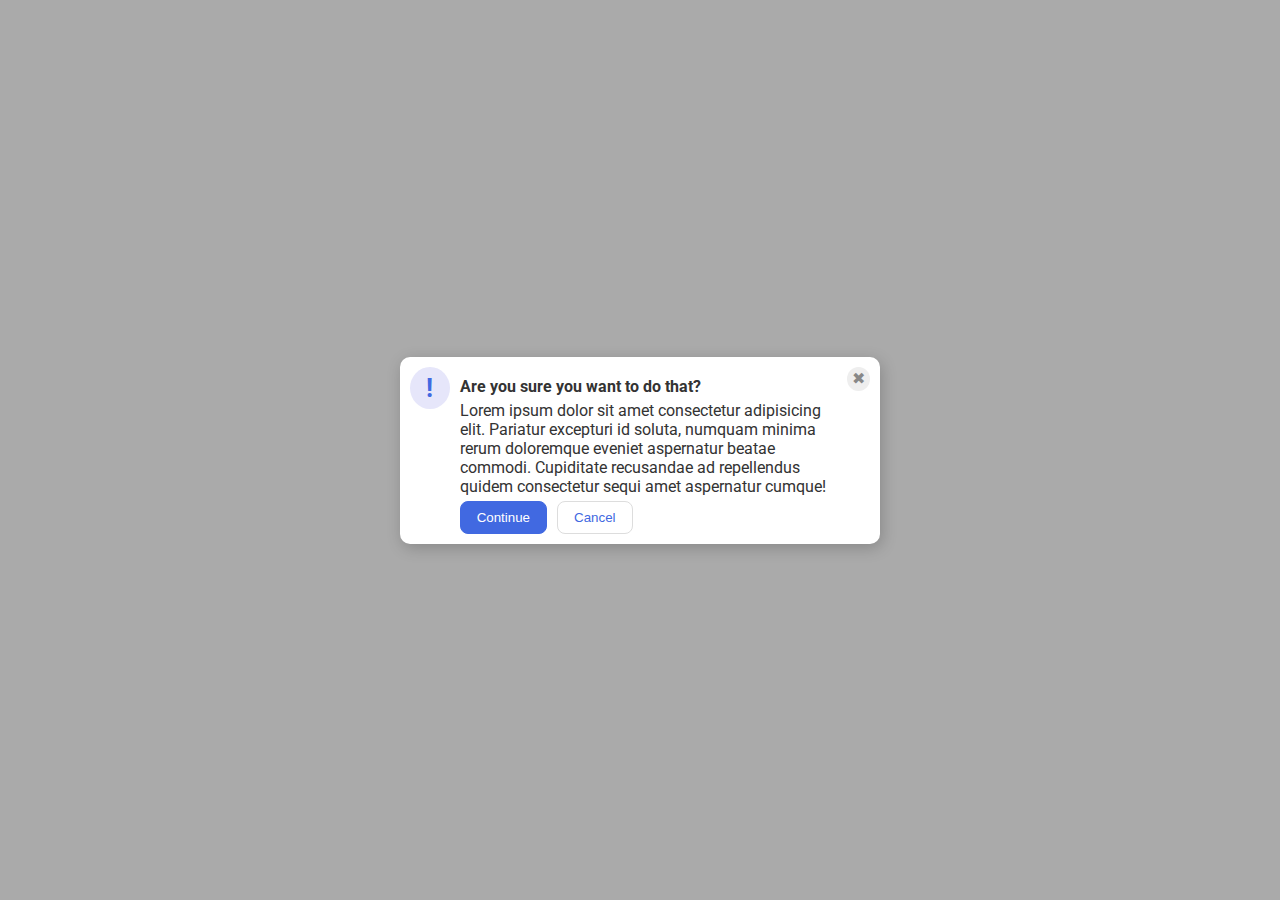
<file: css-exercises/css-exercises-flex/css-f-five/index.html>
<!DOCTYPE html>
<html lang="en">
  <head>
    <meta charset="UTF-8">
    <meta http-equiv="X-UA-Compatible" content="IE=edge">
    <meta name="viewport" content="width=device-width, initial-scale=1.0">
    <link rel="stylesheet" href="style.css">
    <title>Modal</title>
  </head>
  <body>
    <div class="modal">
    <div class="side">
      <div class="icon">!</div>
      
      <div class="down">
      <div class="header">Are you sure you want to do that?</div>

      <div class="text">Lorem ipsum dolor sit amet consectetur adipisicing elit. Pariatur excepturi id soluta, numquam minima rerum doloremque eveniet aspernatur beatae commodi. Cupiditate recusandae ad repellendus quidem consectetur sequi amet aspernatur cumque!</div>

        <div class="button">
        <button class="continue">Continue</button>
        <button class="cancel">Cancel</button>
        </div>

         </div>
      <div class="close-button">✖</div>


      
      
   
     </div>
    </div>
  </body>
</html>
</file>
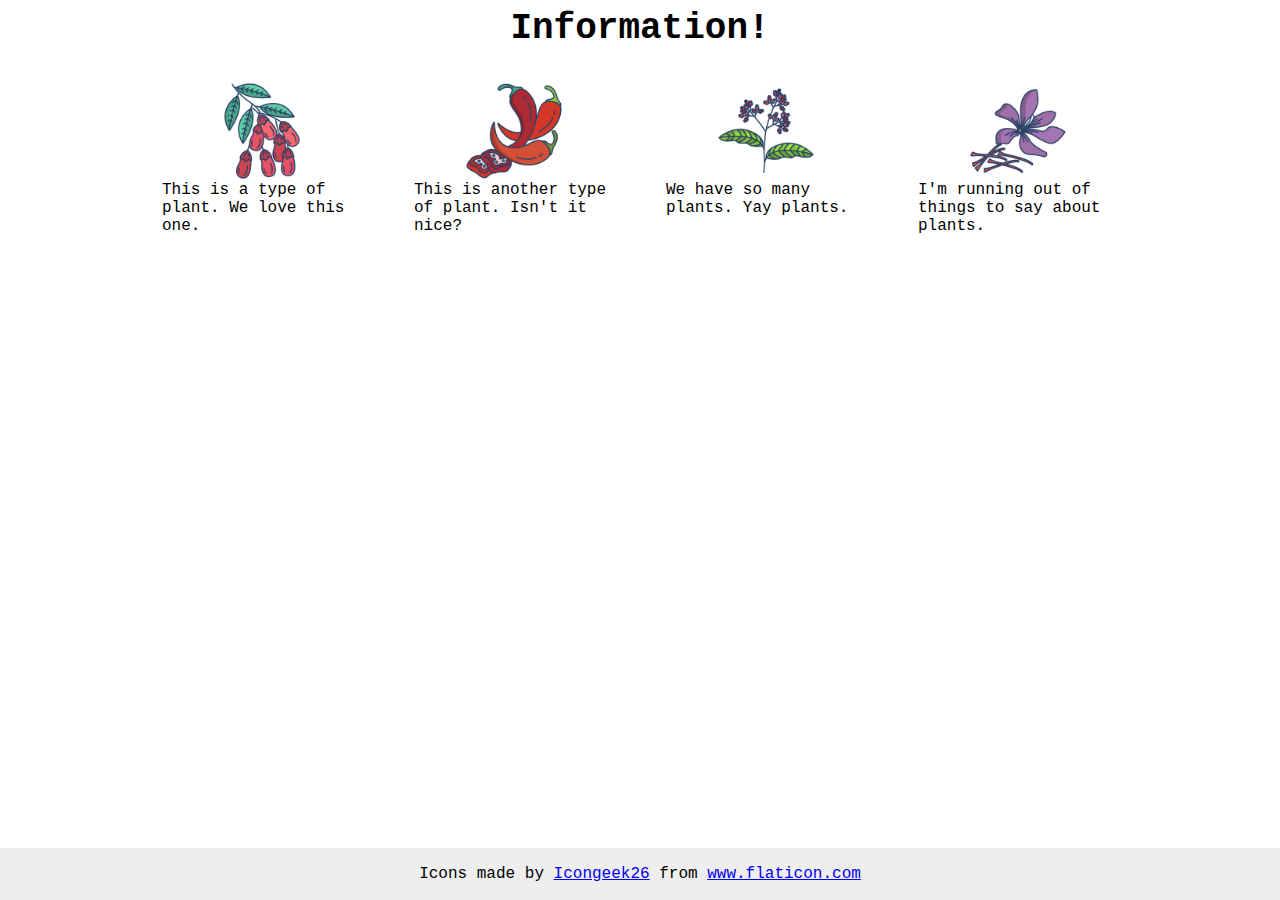
<file: css-exercises/css-exercises-flex/css-f-four/index.html>
<!DOCTYPE html>
<html lang="en">
  <head>
    <meta charset="UTF-8">
    <meta http-equiv="X-UA-Compatible" content="IE=edge">
    <meta name="viewport" content="width=device-width, initial-scale=1.0">
    <title>Information</title>
    <link rel="stylesheet" href="style.css">
  </head>
  <body>
    <div class="container">
        <div class="title">Information!</div>
        
        <div class="images">
            
        <div class="imgtxt">
            <img src="./images/barberry.png" alt="barberry">
            <div class="text">This is a type of plant. We love this one.</div>
        </div>   
        <div class="imgtxt">
            <img src="./images/chilli.png" alt="chili">
            <div class="text">This is another type of plant. Isn't it nice?</div>
        </div> 
        <div class="imgtxt">
            <img src="./images/pepper.png" alt="pepper">
            <div class="text">We have so many plants. Yay plants.</div>
        </div>
        <div class="imgtxt">
            <img src="./images/saffron.png" alt="saffron">
            <div class="text">I'm running out of things to say about plants.</div>
        </div>
        </div>
  </div>
    <!-- disregard this section, it's here to give attribution to the creator of these icons -->
    <div class="footer">
      <div>Icons made by <a href="https://www.flaticon.com/authors/icongeek26" title="Icongeek26">Icongeek26</a> from <a href="https://www.flaticon.com/" title="Flaticon">www.flaticon.com</a></div>
    </div>
  </body>
</html>
</file>
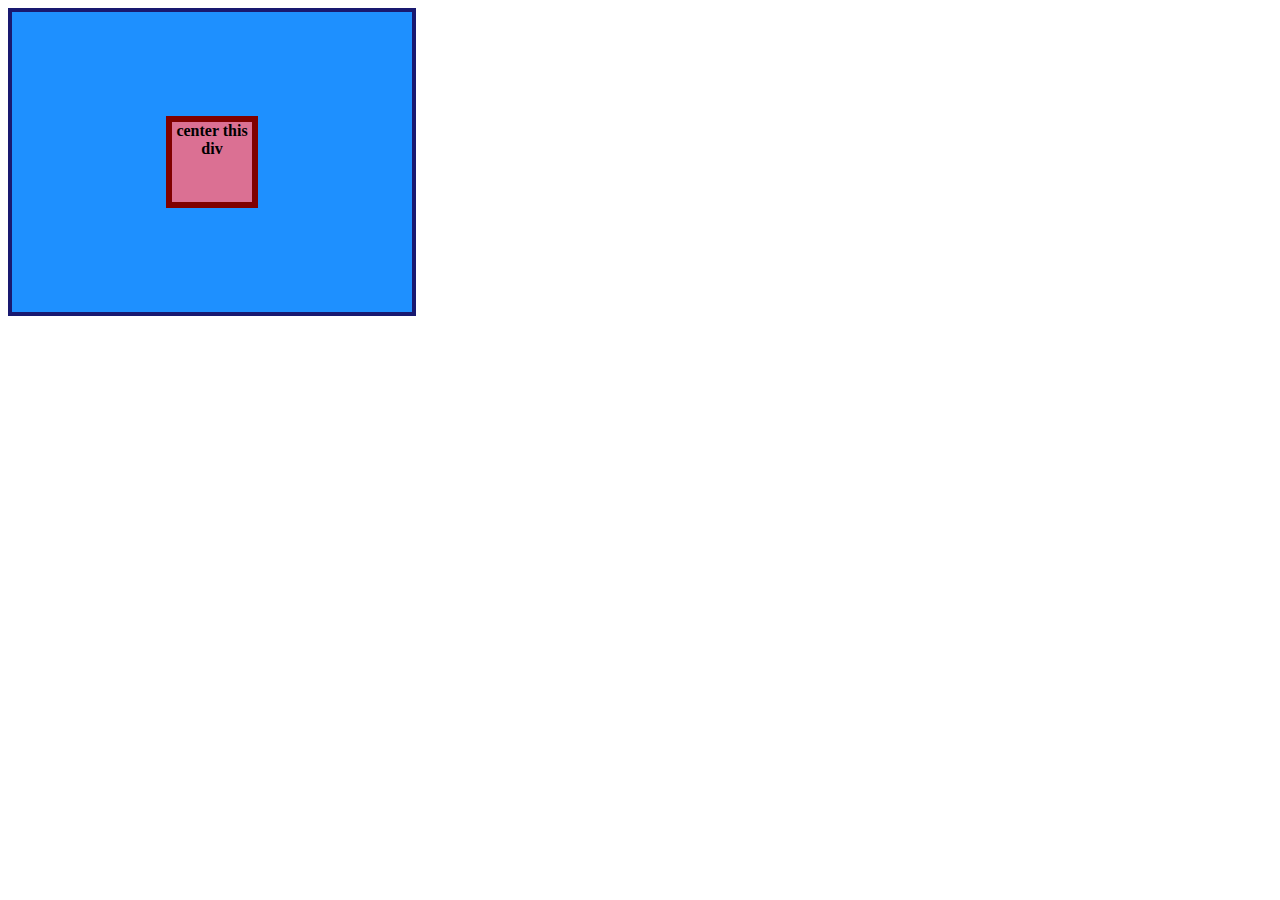
<file: css-exercises/css-exercises-flex/css-f-one/index.html>
<!DOCTYPE html>
<html lang="en">
  <head>
    <meta charset="UTF-8">
    <meta http-equiv="X-UA-Compatible" content="IE=edge">
    <meta name="viewport" content="width=device-width, initial-scale=1.0">
    <title>CENTER THIS DIV</title>
    <link rel="stylesheet" href="style.css">
  </head>
  <body>
    <div class="container">
      <div class="box">center this div</div>
    </div>
  </body>
</html>
</file>
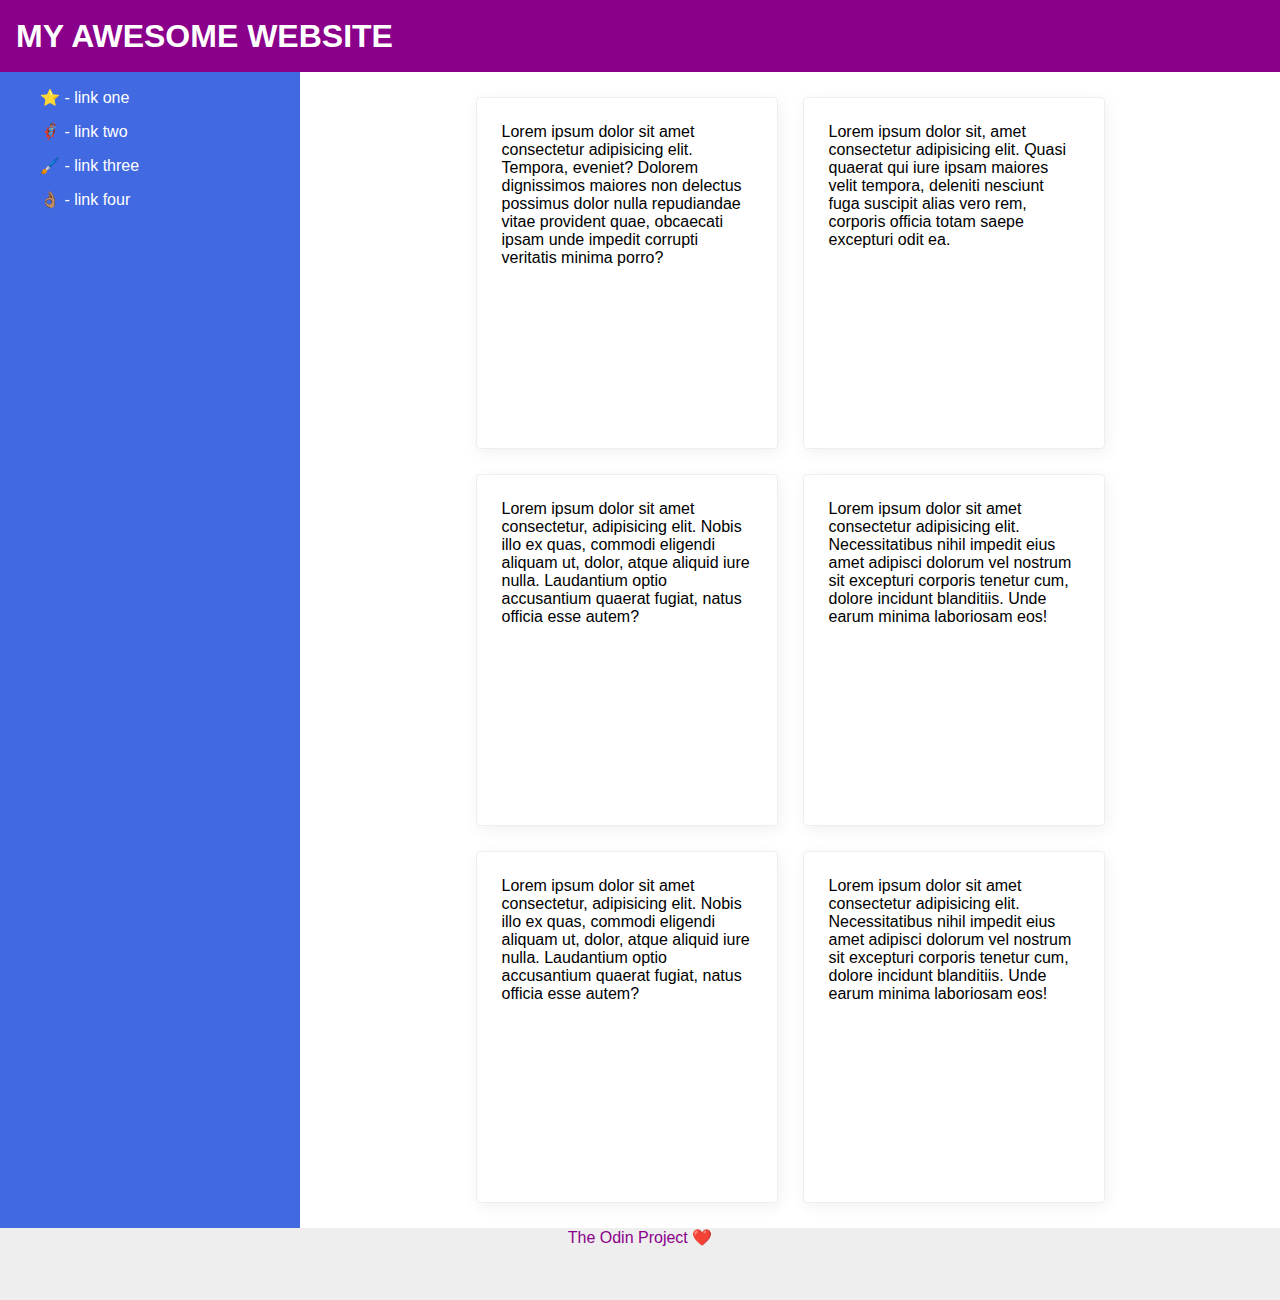
<file: css-exercises/css-exercises-flex/css-f-seven/index.html>
<!DOCTYPE html>
<html lang="en">
  <head>
    <meta charset="UTF-8">
    <meta http-equiv="X-UA-Compatible" content="IE=edge">
    <meta name="viewport" content="width=device-width, initial-scale=1.0">
    <title>The Holy Grail</title>
    <link rel="stylesheet" href="style.css">
  </head>
  <body>
    <div class="header">
      MY AWESOME WEBSITE
    </div>
    <div class="middle">
        <div class="sidebar">
        <ul>
            <li><a href="#">⭐ - link one</a></li>
            <li><a href="#">🦸🏽‍♂️ - link two</a></li>
            <li><a href="#">🖌️ - link three</a></li>
            <li><a href="#">👌🏽 - link four</a></li>
        </ul>
        </div>
        
        <div class="cards">
            <div class="card">Lorem ipsum dolor sit amet consectetur adipisicing elit. Tempora, eveniet? Dolorem dignissimos maiores non delectus possimus dolor nulla repudiandae vitae provident quae, obcaecati ipsam unde impedit corrupti veritatis minima porro?</div>
            <div class="card">Lorem ipsum dolor sit, amet consectetur adipisicing elit. Quasi quaerat qui iure ipsam maiores velit tempora, deleniti nesciunt fuga suscipit alias vero rem, corporis officia totam saepe excepturi odit ea.</div>
            <div class="card">Lorem ipsum dolor sit amet consectetur, adipisicing elit. Nobis illo ex quas, commodi eligendi aliquam ut, dolor, atque aliquid iure nulla. Laudantium optio accusantium quaerat fugiat, natus officia esse autem?</div>
            <div class="card">Lorem ipsum dolor sit amet consectetur adipisicing elit. Necessitatibus nihil impedit eius amet adipisci dolorum vel nostrum sit excepturi corporis tenetur cum, dolore incidunt blanditiis. Unde earum minima laboriosam eos!</div>
            <div class="card">Lorem ipsum dolor sit amet consectetur, adipisicing elit. Nobis illo ex quas, commodi eligendi aliquam ut, dolor, atque aliquid iure nulla. Laudantium optio accusantium quaerat fugiat, natus officia esse autem?</div>
            <div class="card">Lorem ipsum dolor sit amet consectetur adipisicing elit. Necessitatibus nihil impedit eius amet adipisci dolorum vel nostrum sit excepturi corporis tenetur cum, dolore incidunt blanditiis. Unde earum minima laboriosam eos!</div>
        </div>
    </div>
    <div class="footer">
      The Odin Project ❤️
    </div>
  </body>
</html>
</file>
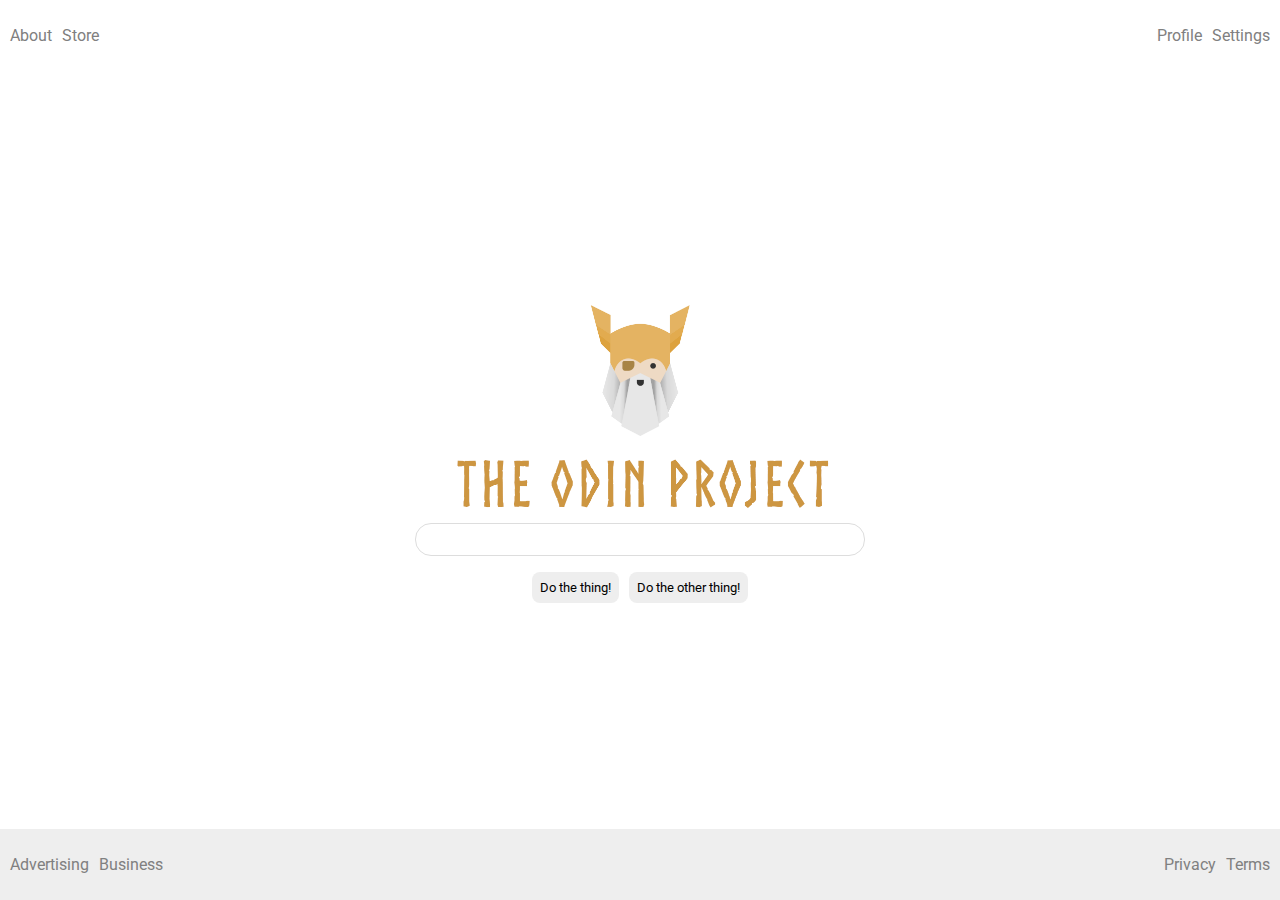
<file: css-exercises/css-exercises-flex/css-f-six/index.html>
<!DOCTYPE html>
<html lang="en">
  <head>
    <meta charset="UTF-8">
    <meta http-equiv="X-UA-Compatible" content="IE=edge">
    <meta name="viewport" content="width=device-width, initial-scale=1.0">
    <title>LAYOUT</title>
    <link rel="stylesheet" href="./style.css">
  </head>
  <body>
    
    <div class="header">
      <ul class="left-links">
        <li><a href="#">About</a></li>
        <li><a href="#">Store</a></li>
      </ul>
      <ul class="right-links">
        <li><a href="#">Profile</a></li>
        <li><a href="#">Settings</a></li>
      </ul>
    </div>
    <div class="content">
      <img src="./logo.png" alt="Project logo. Represents odin with the project name.">
      <div class="input">
        <input type="text">
      </div>
      <div class="buttons">
        <button>Do the thing!</button>
        <button>Do the other thing!</button>
      </div>
    </div>
    <div class="footer">
      <ul class="left-links">
        <li><a href="#">Advertising</a></li>
        <li><a href="#">Business</a></li>
      </ul>
      <ul class="right-links">
        <li><a href="#">Privacy</a></li>
        <li><a href="#">Terms</a></li>
      </ul>
    </div>
    
  </body>
</html>
</file>
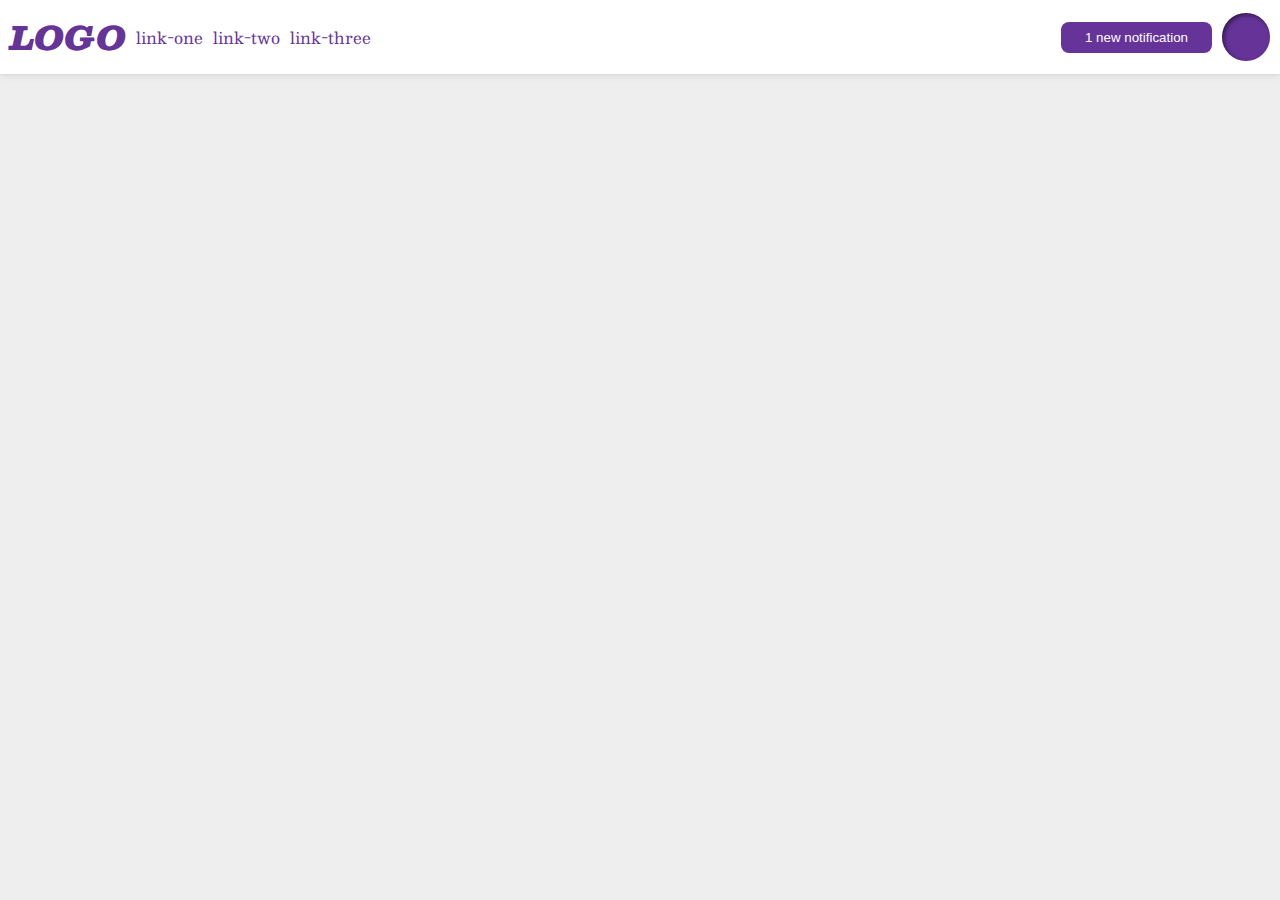
<file: css-exercises/css-exercises-flex/css-f-three/index.html>
<!DOCTYPE html>
<html lang="en">
  <head>
    <meta charset="UTF-8">
    <meta http-equiv="X-UA-Compatible" content="IE=edge">
    <meta name="viewport" content="width=device-width, initial-scale=1.0">
    <title>Flex Header 2</title>
    <link rel="stylesheet" href="style.css">
  </head>
  <body>
    <div class="header">
        <div class="left">   
            <div class="logo">
            LOGO
        </div>
            <ul class="links">
                <li><a href="google.com">link-one</a></li>
                <li><a href="google.com">link-two</a></li>
                 <li><a href="google.com">link-three</a></li>
            </ul>
        </div>
    <div class="right">
      <button class="notifications">
        1 new notification
      </button>
      <div class="profile-image"></div>
        </div>
    </div>
  </body>
</html>
</file>
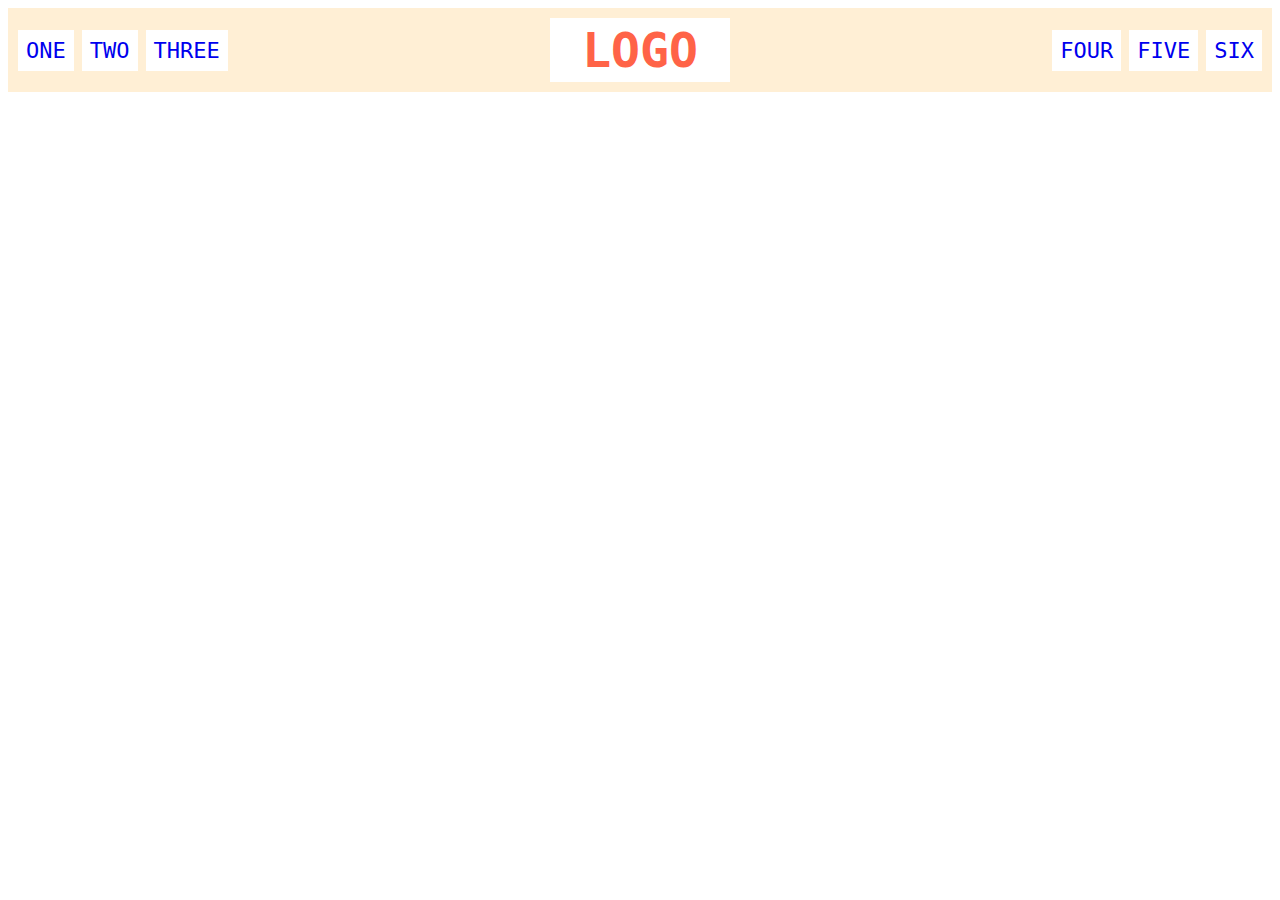
<file: css-exercises/css-exercises-flex/css-f-tow/index.html>
<!DOCTYPE html>
<html lang="en">
  <head>
    <meta charset="UTF-8">
    <meta http-equiv="X-UA-Compatible" content="IE=edge">
    <meta name="viewport" content="width=device-width, initial-scale=1.0">
    <title>Flex Header</title>
    <link rel="stylesheet" href="style.css">
  </head>
  <body>
    <div class="header">
      <div class="left-links">
        <ul>
          <li><a href="#">ONE</a></li>
          <li><a href="#">TWO</a></li>
          <li><a href="#">THREE</a></li>
        </ul>
      </div>
      <div class="logo">LOGO</div>
      <div class="right-links">
        <ul>
          <li><a href="#">FOUR</a></li>
          <li><a href="#">FIVE</a></li>
          <li><a href="#">SIX</a></li>
        </ul>
      </div>
    </div>
  </body>
</html>
</file>
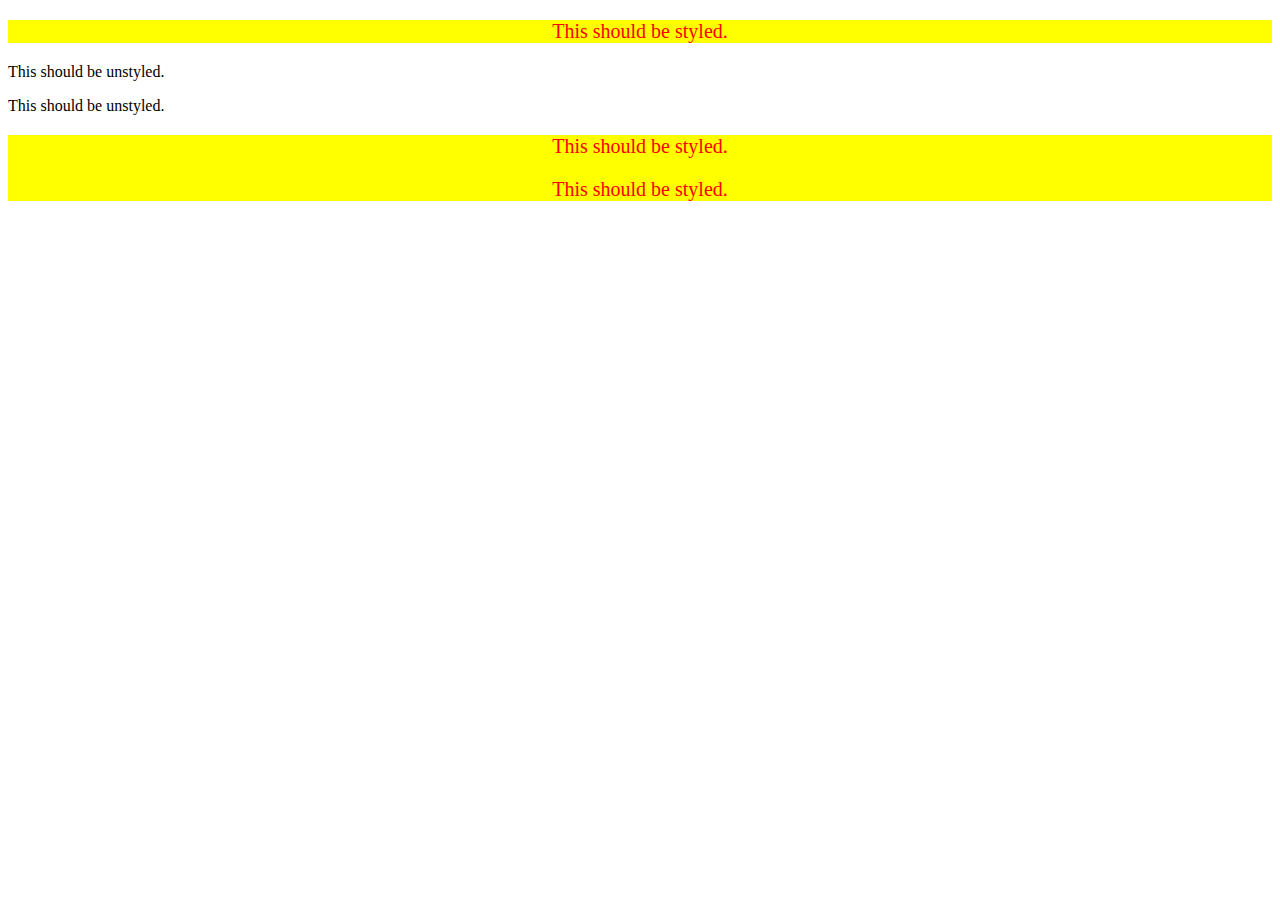
<file: css-exercises/css-exercises-one/cssfive/index.html>
<!DOCTYPE html>
<html lang="en">
  <head>
    <meta charset="UTF-8">
    <meta http-equiv="X-UA-Compatible" content="IE=edge">
    <meta name="viewport" content="width=device-width, initial-scale=1.0">
    <title>Descendant Combinator</title>
    <link rel="stylesheet" href="style.css">
  </head>
  <body>
    <div class="container">
      <p class="text">This should be styled.</p>
    </div>
    <p class="text">This should be unstyled.</p>
    <p class="text">This should be unstyled.</p>
    <div class="container">
      <p class="text">This should be styled.</p>
      <p class="text">This should be styled.</p>
    </div>
  </body>
</html>
</file>
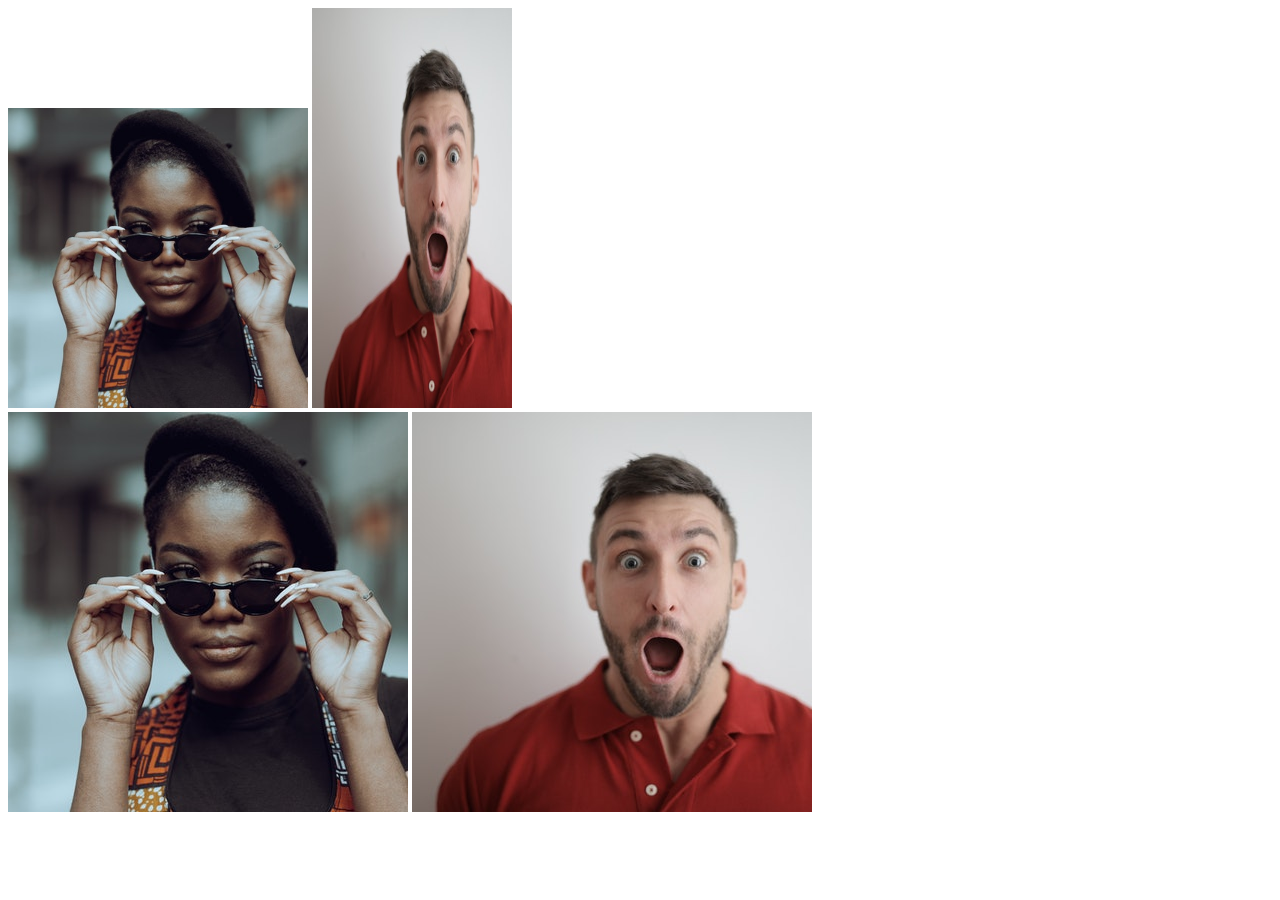
<file: css-exercises/css-exercises-one/cssfour/index.html>
<!DOCTYPE html>
<html lang="en">
  <head>
    <meta charset="UTF-8">
    <meta http-equiv="X-UA-Compatible" content="IE=edge">
    <meta name="viewport" content="width=device-width, initial-scale=1.0">
    <title>Chaining Selectors</title>
    <link rel="stylesheet" href="style.css">
  </head>
  <body>
    <div>
      <img class="avatar proportioned" src="pexels-katho-mutodo-8434791.jpg" alt="Woman with glasses">
      <img class="avatar distorted" src="pexels-andrea-piacquadio-3777931.jpg" alt="Man with surprised expression">
    </div>
    <div>
      <img class="original proportioned" src="pexels-katho-mutodo-8434791.jpg" alt="Woman with glasses">
      <img class="original distorted" src="pexels-andrea-piacquadio-3777931.jpg" alt="Man with surprised expression">
    </div>
  </body>
</html>
</file>
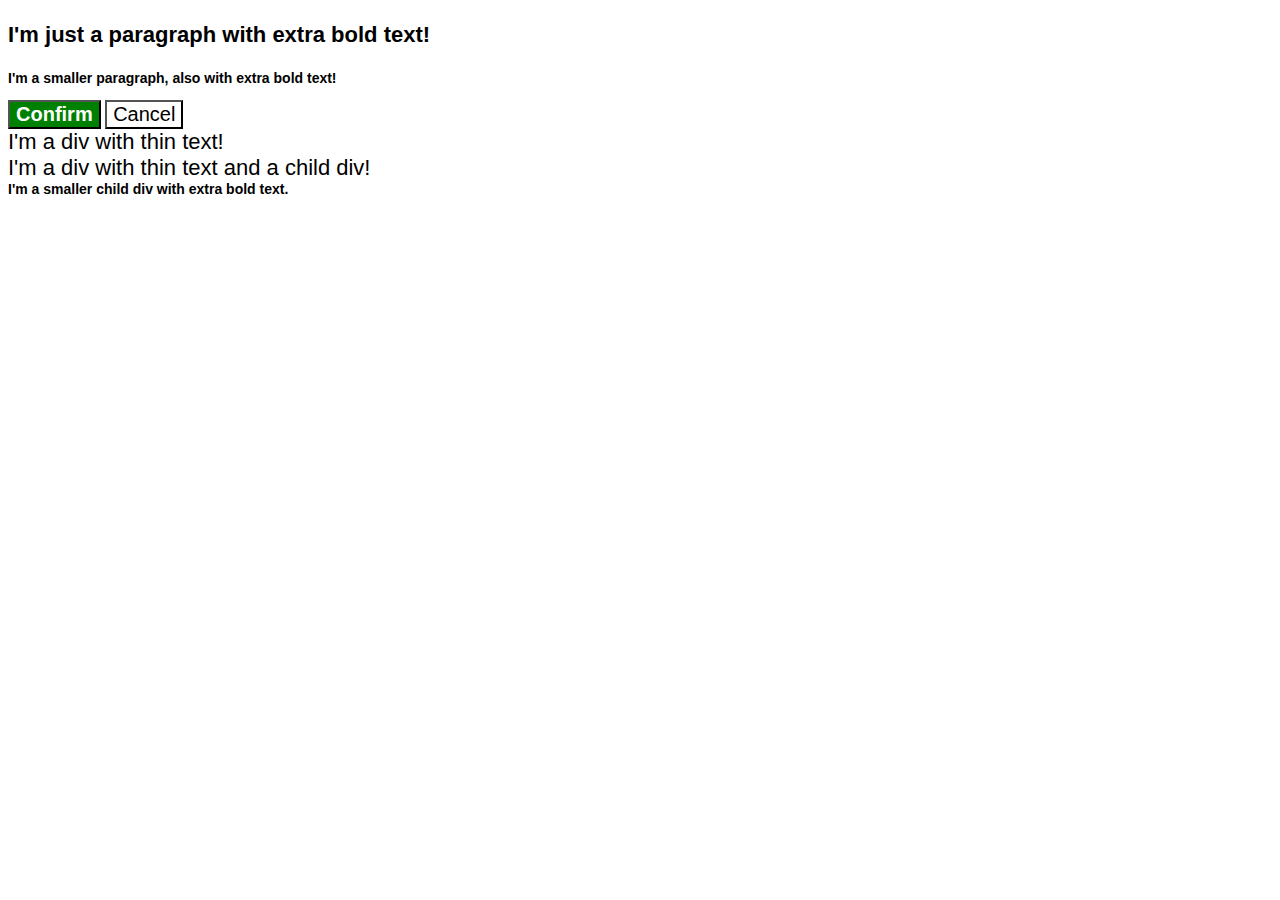
<file: css-exercises/css-exercises-one/csssix/index.html>
<!DOCTYPE html>
<html lang="en">
  <head>
    <meta charset="UTF-8">
    <meta http-equiv="X-UA-Compatible" content="IE=edge">
    <meta name="viewport" content="width=device-width, initial-scale=1.0">
    <title>Fix the Cascade</title>
    <link rel="stylesheet" href="style.css">
  </head>
  <body>
    <p class="para">I'm just a paragraph with extra bold text!</p>
    <p class="para small-para">I'm a smaller paragraph, also with extra bold text!</p>

    <button id="confirm-button" class="button confirm">Confirm</button>
    <button id="cancel-button" class="button cancel">Cancel</button>

    <div class="text">I'm a div with thin text!</div>
    <div class="text">I'm a div with thin text and a child div!
      <div class="text child">I'm a smaller child div with extra bold text.</div>
    </div>
  </body>
</html>
</file>
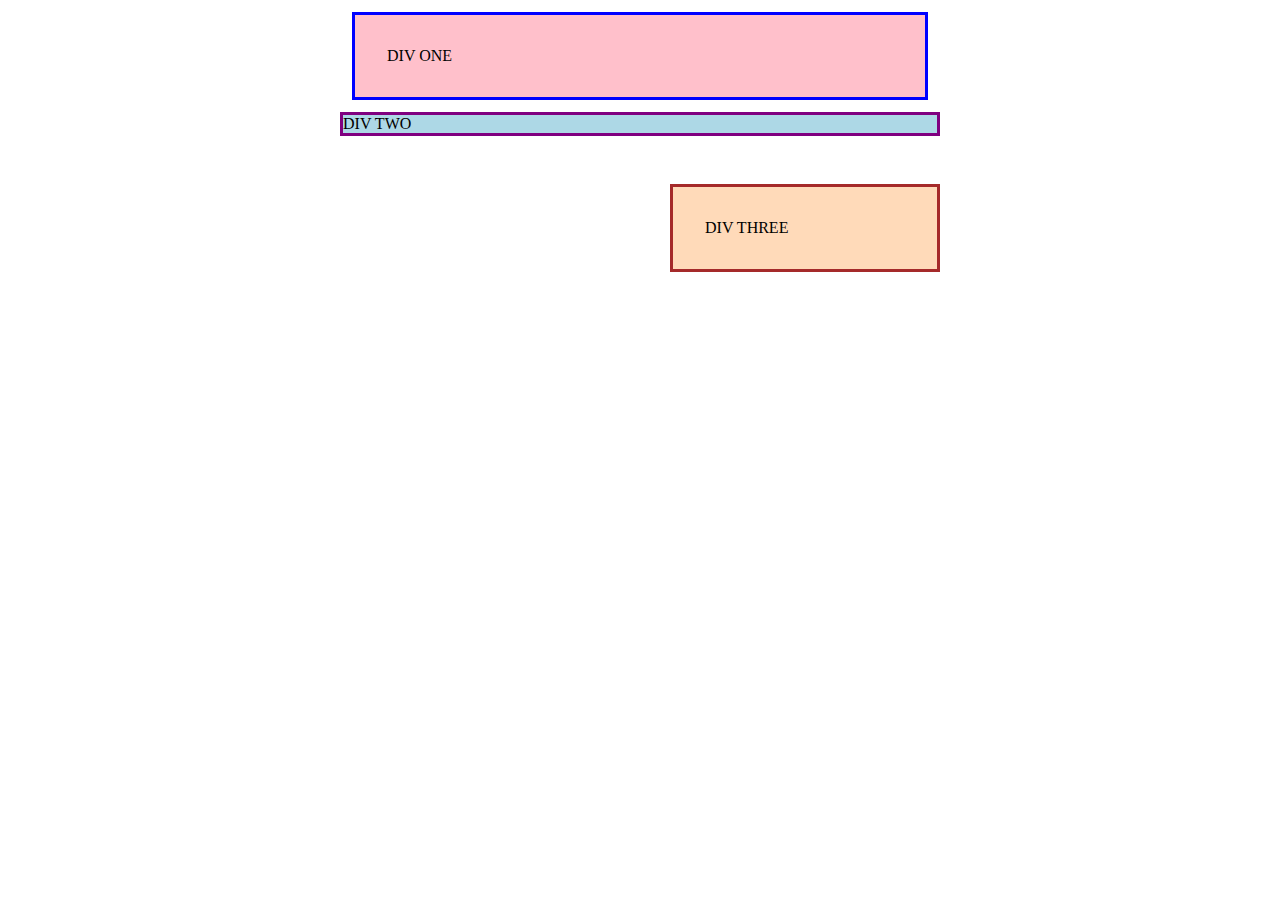
<file: css-exercises/css-exercises-two/css-two-one/index.html>
<!DOCTYPE html>
<html lang="en">
  <head>
    <meta charset="UTF-8">
    <meta http-equiv="X-UA-Compatible" content="IE=edge">
    <meta name="viewport" content="width=device-width, initial-scale=1.0">
    <title>Margin and Padding exercise</title>
    <link rel="stylesheet" href="style.css">
  </head>
  <body>
    <div class="one">
      DIV ONE
    </div>
    <div class="two">
      DIV TWO
    </div>
    <div class="three">
      DIV THREE
    </div>
  </body>
</html>
</file>
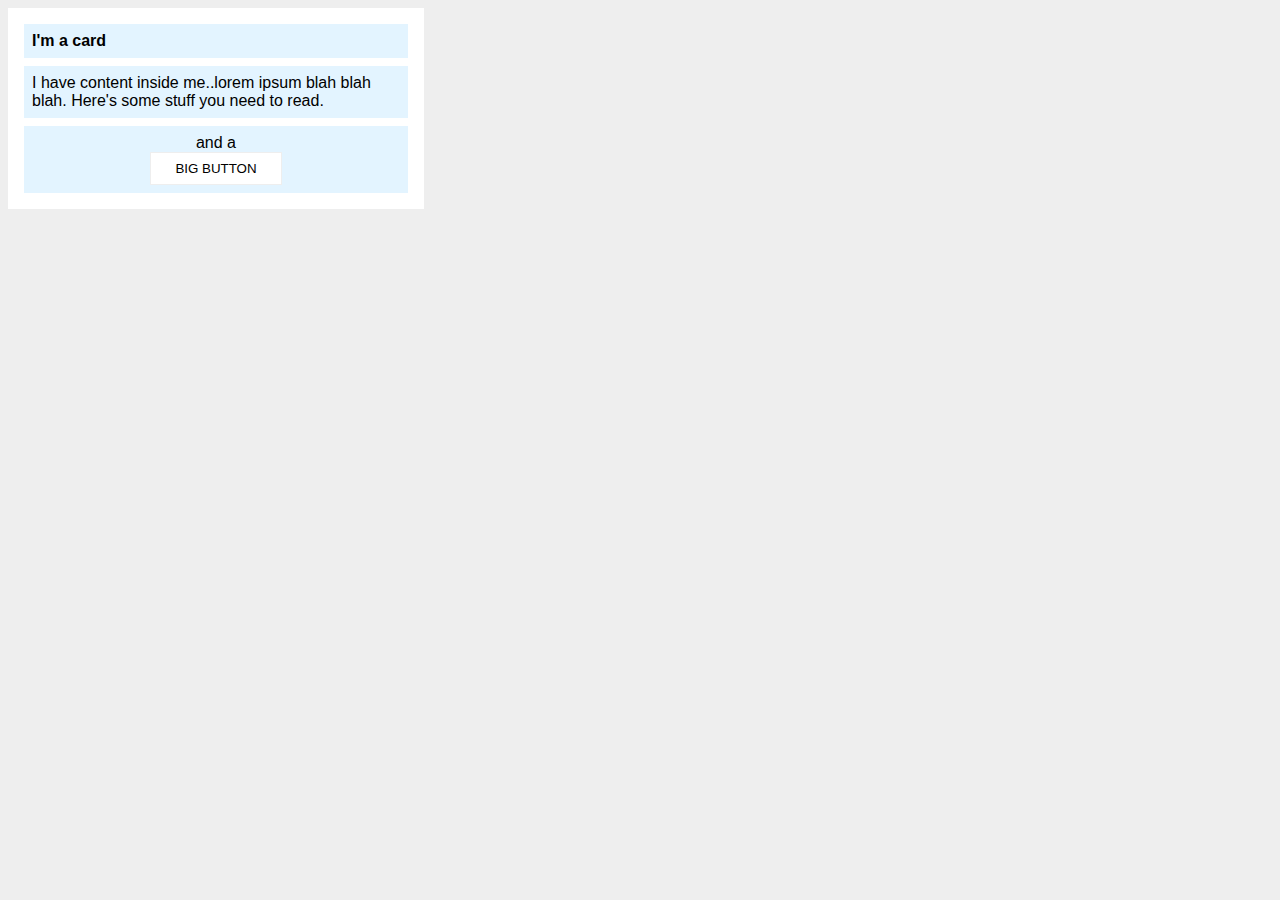
<file: css-exercises/css-exercises-two/css-two-two/index.html>
<!DOCTYPE html>
<html lang="en">
  <head>
    <meta charset="UTF-8">
    <meta http-equiv="X-UA-Compatible" content="IE=edge">
    <meta name="viewport" content="width=device-width, initial-scale=1.0">
    <title>Margin and Padding exercise 2</title>
    <link rel="stylesheet" href="style.css">
  </head>
  <body>
    <div class="card">
      <h1 class="title">I'm a card</h1>
      <div class="content">I have content inside me..lorem ipsum blah blah blah. Here's some stuff you need to read.</div>
      <div class="button-container">and a <button>BIG BUTTON</button></div>
    </div>
  </body>
</html>
</file>
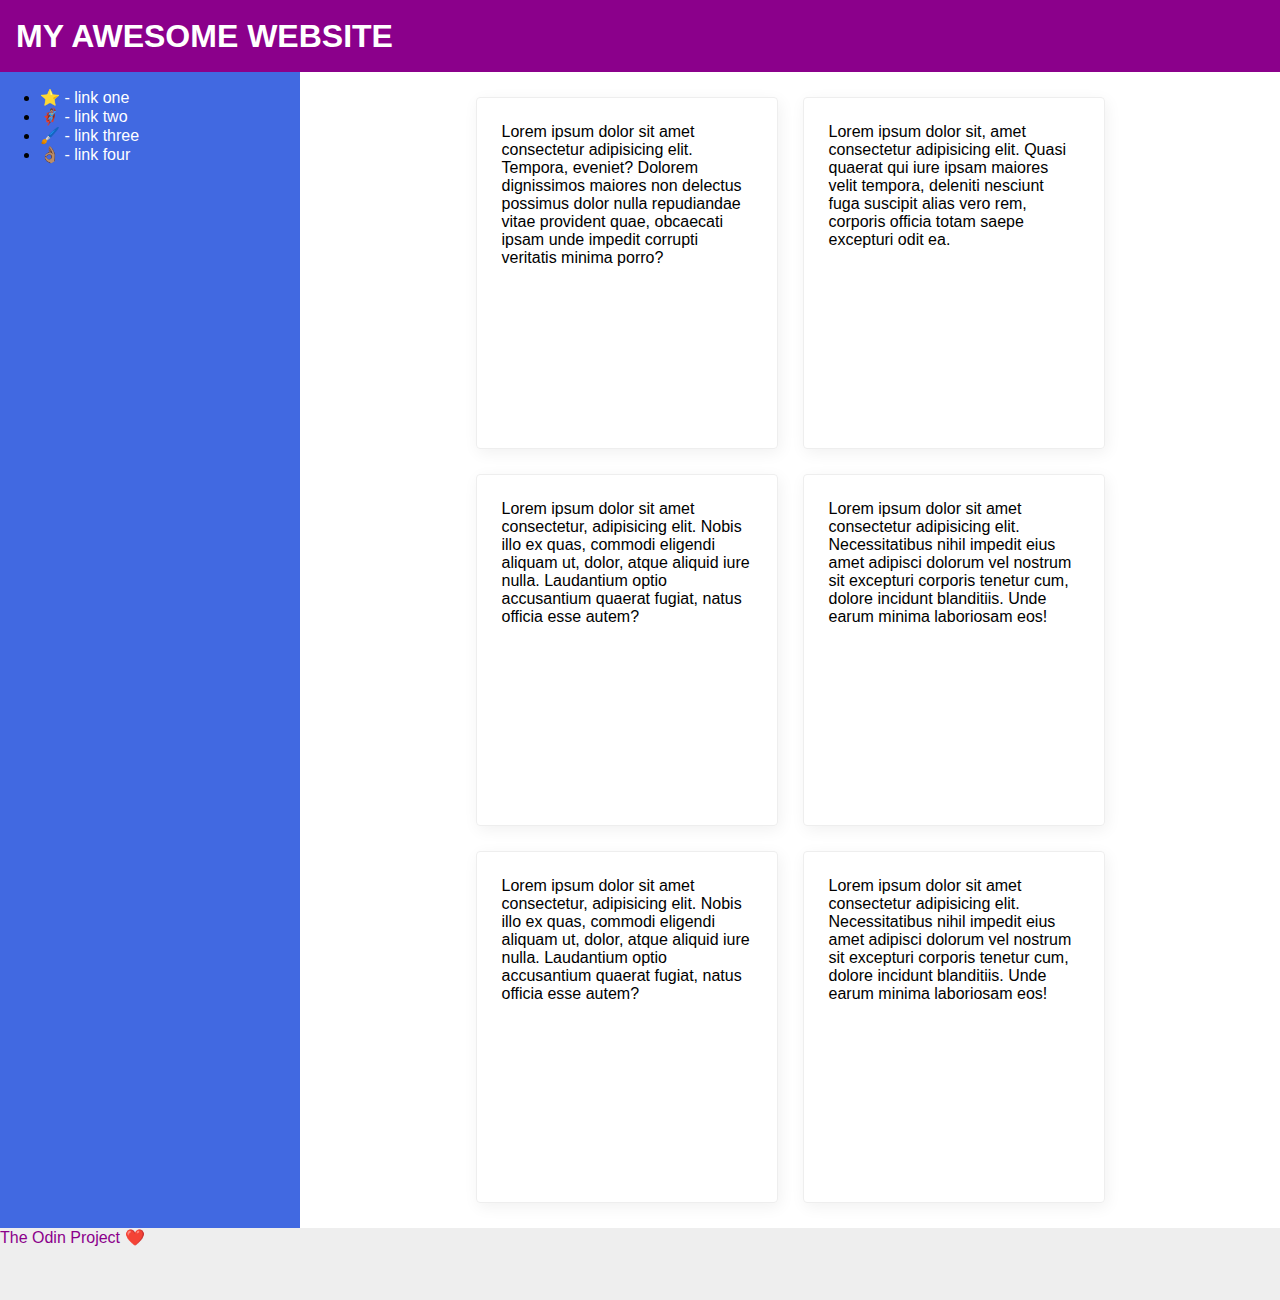
<file: css-exercises/css-exercises-flex/css-f-six/The Holy Grail.html>
<!DOCTYPE html>
<!-- saved from url=(0044)http://127.0.0.1:5500/css-f-seven/index.html -->
<html lang="en"><head><meta http-equiv="Content-Type" content="text/html; charset=UTF-8">
    
    <meta http-equiv="X-UA-Compatible" content="IE=edge">
    <meta name="viewport" content="width=device-width, initial-scale=1.0">
    <title>The Holy Grail</title>
    
  <link rel="stylesheet" href="./The Holy Grail_files/style.css"></head>
  <body>
    <div class="header">
      MY AWESOME WEBSITE
    </div>
    <div class="middle">
        <div class="sidebar">
        <ul>
            <li><a href="http://127.0.0.1:5500/css-f-seven/index.html#">⭐ - link one</a></li>
            <li><a href="http://127.0.0.1:5500/css-f-seven/index.html#">🦸🏽‍♂️ - link two</a></li>
            <li><a href="http://127.0.0.1:5500/css-f-seven/index.html#">🖌️ - link three</a></li>
            <li><a href="http://127.0.0.1:5500/css-f-seven/index.html#">👌🏽 - link four</a></li>
        </ul>
        </div>
        
        <div class="cards">
            <div class="card">Lorem ipsum dolor sit amet consectetur adipisicing elit. Tempora, eveniet? Dolorem dignissimos maiores non delectus possimus dolor nulla repudiandae vitae provident quae, obcaecati ipsam unde impedit corrupti veritatis minima porro?</div>
            <div class="card">Lorem ipsum dolor sit, amet consectetur adipisicing elit. Quasi quaerat qui iure ipsam maiores velit tempora, deleniti nesciunt fuga suscipit alias vero rem, corporis officia totam saepe excepturi odit ea.</div>
            <div class="card">Lorem ipsum dolor sit amet consectetur, adipisicing elit. Nobis illo ex quas, commodi eligendi aliquam ut, dolor, atque aliquid iure nulla. Laudantium optio accusantium quaerat fugiat, natus officia esse autem?</div>
            <div class="card">Lorem ipsum dolor sit amet consectetur adipisicing elit. Necessitatibus nihil impedit eius amet adipisci dolorum vel nostrum sit excepturi corporis tenetur cum, dolore incidunt blanditiis. Unde earum minima laboriosam eos!</div>
            <div class="card">Lorem ipsum dolor sit amet consectetur, adipisicing elit. Nobis illo ex quas, commodi eligendi aliquam ut, dolor, atque aliquid iure nulla. Laudantium optio accusantium quaerat fugiat, natus officia esse autem?</div>
            <div class="card">Lorem ipsum dolor sit amet consectetur adipisicing elit. Necessitatibus nihil impedit eius amet adipisci dolorum vel nostrum sit excepturi corporis tenetur cum, dolore incidunt blanditiis. Unde earum minima laboriosam eos!</div>
        </div>
    </div>
    <div class="footer">
      The Odin Project ❤️
    </div>
  <!-- Code injected by live-server -->
<script>
	// <![CDATA[  <-- For SVG support
	if ('WebSocket' in window) {
		(function () {
			function refreshCSS() {
				var sheets = [].slice.call(document.getElementsByTagName("link"));
				var head = document.getElementsByTagName("head")[0];
				for (var i = 0; i < sheets.length; ++i) {
					var elem = sheets[i];
					var parent = elem.parentElement || head;
					parent.removeChild(elem);
					var rel = elem.rel;
					if (elem.href && typeof rel != "string" || rel.length == 0 || rel.toLowerCase() == "stylesheet") {
						var url = elem.href.replace(/(&|\?)_cacheOverride=\d+/, '');
						elem.href = url + (url.indexOf('?') >= 0 ? '&' : '?') + '_cacheOverride=' + (new Date().valueOf());
					}
					parent.appendChild(elem);
				}
			}
			var protocol = window.location.protocol === 'http:' ? 'ws://' : 'wss://';
			var address = protocol + window.location.host + window.location.pathname + '/ws';
			var socket = new WebSocket(address);
			socket.onmessage = function (msg) {
				if (msg.data == 'reload') window.location.reload();
				else if (msg.data == 'refreshcss') refreshCSS();
			};
			if (sessionStorage && !sessionStorage.getItem('IsThisFirstTime_Log_From_LiveServer')) {
				console.log('Live reload enabled.');
				sessionStorage.setItem('IsThisFirstTime_Log_From_LiveServer', true);
			}
		})();
	}
	else {
		console.error('Upgrade your browser. This Browser is NOT supported WebSocket for Live-Reloading.');
	}
	// ]]>
</script>

</body></html>
</file>
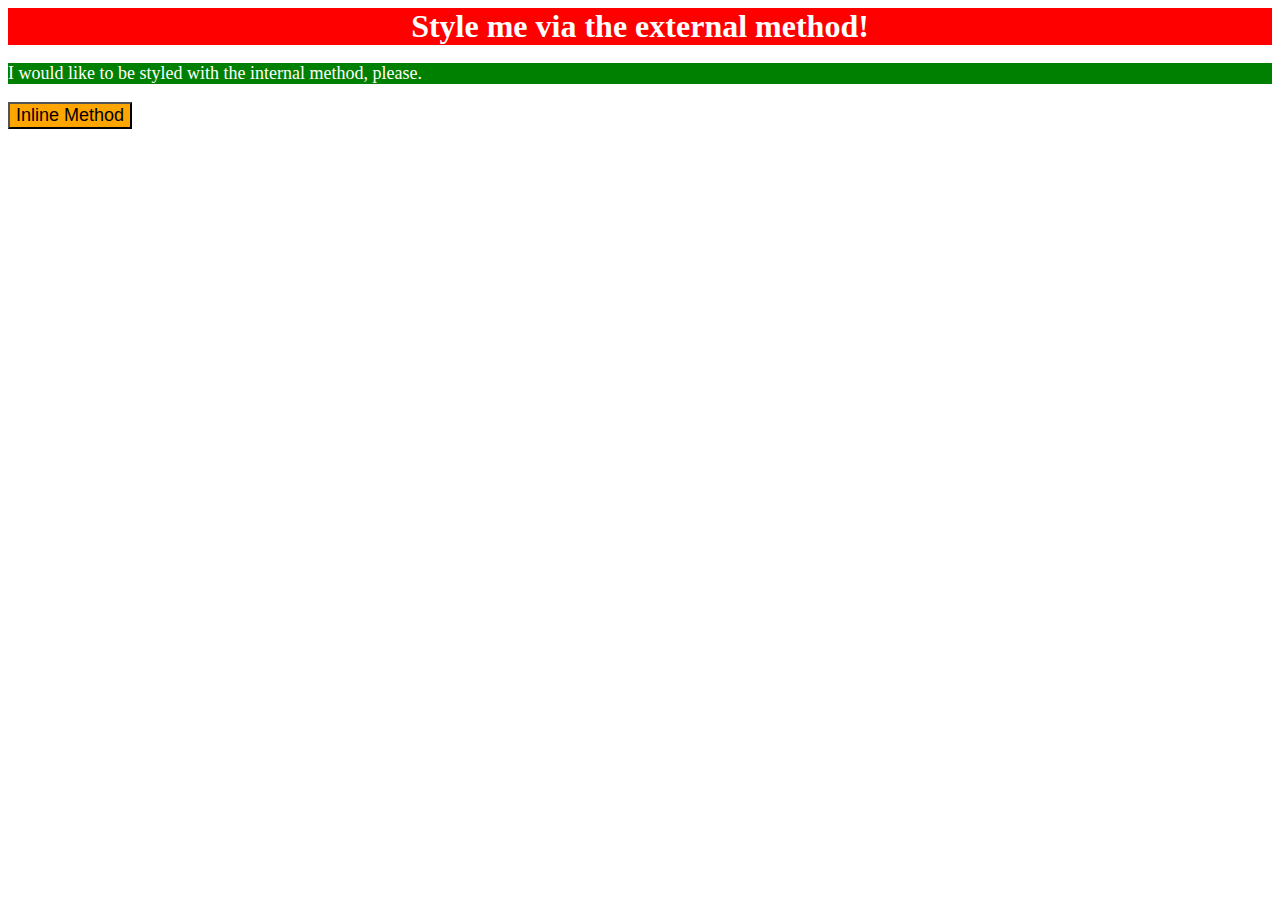
<file: css-exercises/css-exercises-one/cssone/cssone.html>
<!DOCTYPE html>
<html lang="en">
  <head>
    <meta charset="UTF-8">
    <meta http-equiv="X-UA-Compatible" content="IE=edge">
    <meta name="viewport" content="width=device-width, initial-scale=1.0">
    <title>Methods for Adding CSS</title>
    <link rel="stylesheet" href="styles.css">
    <style>
        p {
            color: white;
            background-color: green;
            font-size: 18px;
        }


    </style>
  </head>
  <body>
    <div>Style me via the external method!</div>
    <p>I would like to be styled with the internal method, please.</p>
    
    <button style="background-color: orange; font-size: 18px;">Inline Method</button>
  </body>
</html>
</file>
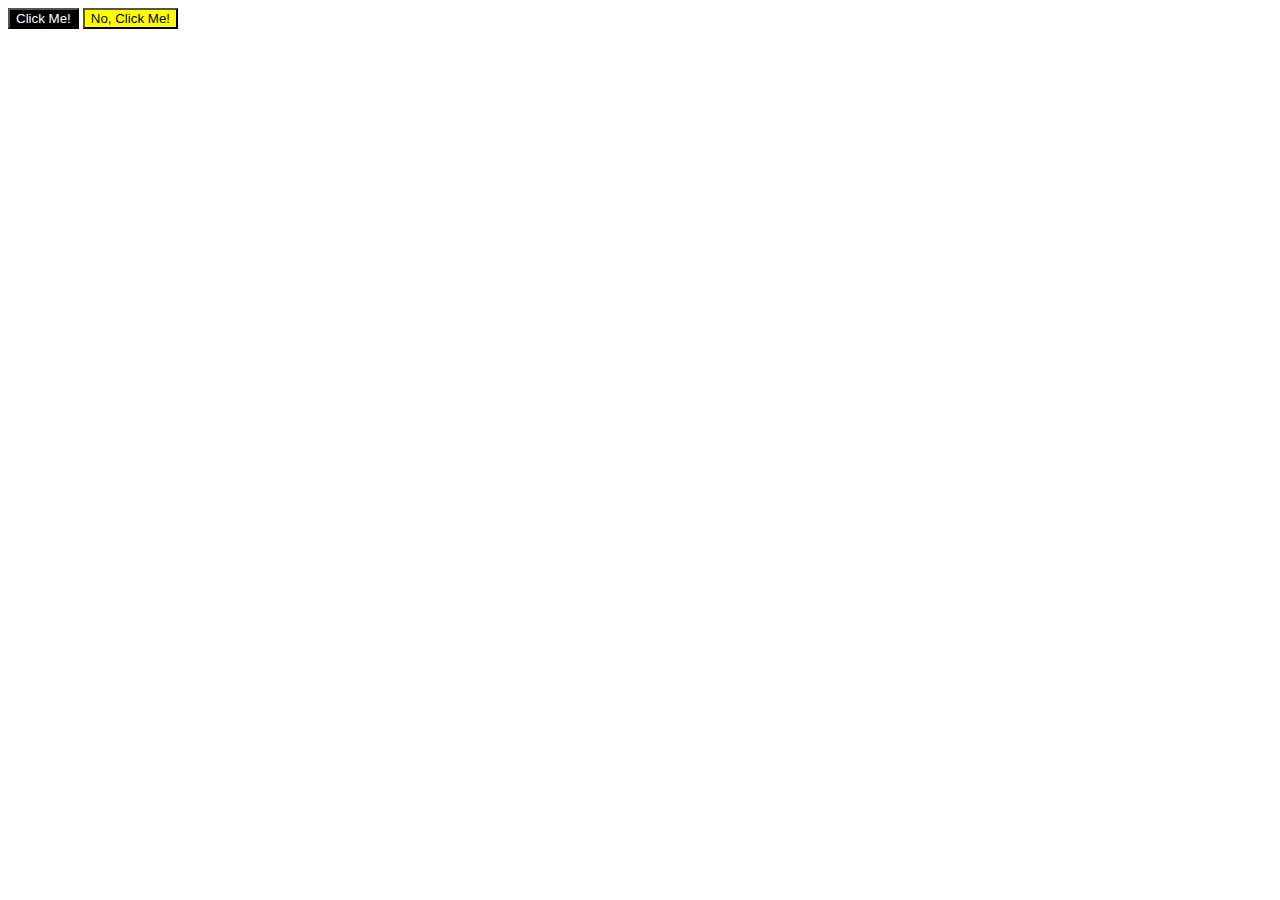
<file: css-exercises/css-exercises-one/cssthree/cssthree.html>
<!DOCTYPE html>
<html lang="en">
  <head>
    <meta charset="UTF-8">
    <meta http-equiv="X-UA-Compatible" content="IE=edge">
    <meta name="viewport" content="width=device-width, initial-scale=1.0">
    <title>Grouping Selectors</title>
    <link rel="stylesheet" href="style.css">
  </head>
  <body>
    <button class="one">Click Me!</button>
    <button class="two">No, Click Me!</button>
  </body>
</html>
</file>
<file: css-exercises/css-exercises-flex/css-f-five/style.css>
@import url('https://fonts.googleapis.com/css2?family=Roboto:wght@400;700&display=swap');

html, body {
  height: 100%;
}

body {
  font-family: Roboto, sans-serif;
  margin: 0;
  background: #aaa;
  color: #333;
  /* I'll give you this one for free lol */
  display: flex;
  align-items: center;
  justify-content: center;
}

.modal {
  background: white;
  width: 480px;
  border-radius: 10px;
  box-shadow: 2px 4px 16px rgba(0,0,0,.2);
}

.icon {
  color: royalblue;
  font-size: 26px;
  font-weight: 700;
  background: lavender;
  width: 42px;
  height: 42px;
  border-radius: 50%;
  display: flex;
  align-items: center;
  justify-content: center;
}

.close-button {
  background: #eee;
  border-radius: 50%;
  color: #888;
  font-weight: 400;
  font-size: 16px;
  height: 24px;
  width: 24px;
  display: flex;
  align-items: center;
  justify-content: center;
}

button {
  padding: 8px 16px;
  border-radius: 8px;
}

button.continue {
  background: royalblue;
  border: 1px solid royalblue;
  color: white;
}

button.cancel {
  background: white;
  border: 1px solid #ddd;
  color: royalblue;
}

.side {
    display: flex;
    gap: 10px;
    justify-content: space-between;
    padding: 10px;
    flex: none;
}

.down {
    display: flex;
    flex-direction: column;
    width: 400px;
    gap: 5px;
    justify-content: space-between;
}

.button {
    display: flex;
    flex-direction: row;  
    gap: 10px;  
}

.header{
    font-weight: bold;
    padding-top: 10px;
}
</file>
<file: css-exercises/css-exercises-flex/css-f-four/style.css>
body {
    font-family: 'Courier New', Courier, monospace;
  }
  
  img {
    width: 100px;
    height: 100px;
  }
  
  .title {
    font-size: 36px;
    font-weight: 900;
  }

  .container{
    display: flex;
    flex-direction: column;
    justify-content: center;
    align-items: center;
    
  }

  .images{
    display: flex;
    flex-direction: row;
    margin-top: 32px;
    gap: 52px;
    justify-content: center;
    
    
  }

  .imgtxt {
    display: flex;
    flex-direction: column;
    justify-items: center;
    align-items: center;
    width: 200px;

  }
  
  /* do not edit this footer */
  .footer {
    position: fixed;
    bottom: 0;
    left: 0;
    right: 0;
    height: 52px;
    display: flex;
    align-items: center;
    justify-content: center;
    background: #eee;
  }
</file>
<file: css-exercises/css-exercises-flex/css-f-one/style.css>
.container {
    background: dodgerblue;
    border: 4px solid midnightblue;
    width: 400px;
    height: 300px;
    display: flex;
    justify-content: center;
    align-items: center;
  }
  
  .box {
    background: palevioletred;
    font-weight: bold;
    text-align: center;
    border: 6px solid maroon;
    width: 80px;
    height: 80px;
  
  }
</file>
<file: css-exercises/css-exercises-flex/css-f-seven/style.css>
body {
    font-family: -apple-system, BlinkMacSystemFont, 'Segoe UI', Roboto, Oxygen, Ubuntu, Cantarell, 'Open Sans', 'Helvetica Neue', sans-serif;
    margin: 0;
    min-height: 100vh;
  }
  
  .header {
    display: flex;
    height: 72px;
    background: darkmagenta;
    color: white;
    align-items: center;
    text-align: center;
    font-size: 32px;
    font-weight: 900;
    padding-inline-start: 16px;
    
  }
  
  .footer {
    display: flex;
    flex-shrink: 0;
    height: 72px;
    background: #eee;
    color: darkmagenta;
    align-content: center;
    justify-content: center;
  }
  
  .sidebar {
    display: flex;
    flex-shrink: 0;
    width: 300px;
    background: royalblue;
    box-sizing: border-box;
  }
  
  .card {
    border: 1px solid #eee;
    box-shadow: 2px 4px 16px rgba(0,0,0,.06);
    border-radius: 4px;
    height: 300px;
    width: 250px;
    padding: 25px;

  }

  a{
    text-decoration: none;
    color: white;
  }
  li{
    list-style: none;
  }

  body{
    display: flex;
    flex-direction: column;
    justify-content: space-between;
  }

  .middle{
    display: flex;
    flex-grow:0;

  }

  .cards{
    display: flex;
    flex-wrap:wrap;
    margin: 25px;
    justify-content: center;
    align-items: center;
    gap: 25px;
    flex-grow:0;
  }

  ul{
    display: flex;
    flex-direction: column;
    gap: 15px;
  }
</file>
<file: css-exercises/css-exercises-flex/css-f-six/style.css>
@import url('https://fonts.googleapis.com/css2?family=Roboto:wght@400;700&display=swap');

body {
  height: 100vh;
  margin: 0;
  overflow: hidden;
  font-family: Roboto, sans-serif;
}

img {
  width: 600px;
}

button {
  font-family: Roboto, sans-serif;
  border: none;
  border-radius: 8px;
  background: #eee;
}

input {
  border: 1px solid #ddd;
  border-radius: 16px;
  padding: 8px 24px;
  width: 400px;
  margin-bottom: 16px;
}

.header { 
    display: flex;
    justify-content: space-between;
}


.left-links, .right-links{
    display: flex;
    gap:10px;
    padding: 10px;
}

li {
    list-style-type: none;
    
}

a{
    color: gray;
    text-decoration: none;
}


.content{
    display: flex;
    flex-direction: column;
    justify-content: center;
    align-items: center;
}
.buttons{
    display: flex;
    justify-content: center;
    gap:10px
}

button {
    padding: 8px;
}

.footer {
    display: flex;
    background-color: #eeeeee;
    flex-direction: row;
    justify-content: space-between;
    
}

body{
    display: flex;
    flex-direction: column;
    justify-content: space-between;
}
</file>
<file: css-exercises/css-exercises-flex/css-f-three/style.css>
/* this is some magical font-importing.  
you'll learn about it later. */
@import url('https://fonts.googleapis.com/css2?family=Besley:ital,wght@0,400;1,900&display=swap');

body {
  margin: 0;
  background: #eee;
  font-family: Besley, serif;
}

.header {
  background: white;
  border-bottom: 1px solid #ddd;
  box-shadow: 0 0 8px rgba(0,0,0,.1);
  display: flex;
  justify-content: space-between;
  padding: 10px;
}

.profile-image {
  background: rebeccapurple;
  box-shadow: inset 2px 2px 4px rgba(0,0,0,.5);
  border-radius: 50%;
  width: 48px;
  height: 48px;
}

.logo {
  color: rebeccapurple;
  font-size: 32px;
  font-weight: 900;
  font-style: italic;
}

button {
  border: none;
  border-radius: 8px;
  background: rebeccapurple;
  color: white;
  padding: 8px 24px;
}

a {
  /* this removes the line under our links */
  text-decoration: none;
  color: rebeccapurple;
  
}

ul {
  list-style-type: none;
  display: flex;
  gap: 10px;
  margin: 0px;
  padding: 0px;
}

.left, .right {
    display: flex;
    gap: 10px;
    align-items: center;
    
}
</file>
<file: css-exercises/css-exercises-flex/css-f-tow/style.css>
.header  {
  font-family: monospace;
  background: papayawhip;
  display: flex;
  justify-content: space-between;
  align-items: center;
  padding: 10px;
}

.logo {
  font-size: 48px;
  font-weight: 900;
  color: tomato;
  background: white;
  padding: 4px 32px;
}

ul {
  /* this removes the dots on the list items*/
  list-style-type: none;
  display: flex;
  padding: 0;
  margin: 0;
gap: 8px;
  
}



a {
  font-size: 22px;
  background: white;
  padding: 8px;
  /* this removes the line under the links */
  text-decoration: none;

}
</file>
<file: css-exercises/css-exercises-one/cssfive/style.css>
.container {
    background-color: yellow;
    color:red;
    text-align: center;
    font-size: 20px;
}
</file>
<file: css-exercises/css-exercises-one/cssfour/style.css>
.avatar.proportioned{
    width: 300px;
    height: auto;
}

.avatar.distorted{
    width: 200px;
    height: 400px;
}
</file>
<file: css-exercises/css-exercises-one/csssix/style.css>
body{
    font-family:Arial, Helvetica, sans-serif
  }
  
  
  .para {
    font-size: 22px;
    font-weight: 800;
  }
  
  .small-para {
    color: hsl(0, 0%, 0%);
    font-size: 14px;
  }
  
    .button.confirm {
    background: green;
    color: white;
    font-weight: bold;
  } 
  
  .button {
    background-color: rgb(255, 255, 255);
    color: rgb(0, 0, 0);
    font-size: 20px;
  }
  
  .text.child {
    color: rgb(0, 0, 0);
    font-weight: 800;
    font-size: 14px;
  }
  
  div.text {
    color: rgb(0, 0, 0);
    font-size: 22px;
    font-weight: 100;
  }
</file>
<file: css-exercises/css-exercises-two/css-two-one/style.css>
body {
    max-width: 600px;
    margin: 0 auto;
  }
  
  .one {
    background: pink;
    border: 3px solid blue;
    /* CHANGE ME */
    padding: 32px;
    margin: 12px;
  }
  
  .two {
    background: lightblue;
    border: 3px solid purple;
    /* CHANGE ME */
    margin-bottom: 48px;
  }
  
  .three {
    background: peachpuff;
    border: 3px solid brown;
    width: 200px;
    /* CHANGE ME */
    padding: 32px;
    margin-left:auto;
  }
</file>
<file: css-exercises/css-exercises-two/css-two-two/style.css>
body {
    background: #eee;
    font-family: sans-serif;
  }
  
  .card {
    width: 400px;
    background: #fff;
    padding: 8px;
    display: inline-block;
  }
  
  .title,
  .content,
  .button-container {
    margin: 8px;
    padding: 8px;
  }
  .title {
    background: #e3f4ff;
    font-size: 16px;
    
  }
  
  .content {
    background: #e3f4ff;
  }
  
  .button-container {
    background: #e3f4ff;
    margin: 8px;
    text-align: center;
  }
  
  button {
    display: block;
    background: white;
    border: 1px solid #eee;
    margin: auto;
    padding-left: 24px;
    padding-right: 24px;
    padding-top: 8px;
    padding-bottom: 8px;
  }
</file>
<file: css-exercises/css-exercises-flex/css-f-six/The Holy Grail_files/style.css>
body {
    font-family: -apple-system, BlinkMacSystemFont, 'Segoe UI', Roboto, Oxygen, Ubuntu, Cantarell, 'Open Sans', 'Helvetica Neue', sans-serif;
    margin: 0;
    min-height: 100vh;
  }
  
  .header {
    display: flex;
    height: 72px;
    background: darkmagenta;
    color: white;
    align-items: center;
    text-align: center;
    font-size: 32px;
    font-weight: 900;
    padding-inline-start: 16px;
    
  }
  
  .footer {
    height: 72px;
    background: #eee;
    color: darkmagenta;
  }
  
  .sidebar {
    display: flex;
    flex-shrink: 0;
    width: 300px;
    background: royalblue;
    box-sizing: border-box;
  }
  
  .card {
    border: 1px solid #eee;
    box-shadow: 2px 4px 16px rgba(0,0,0,.06);
    border-radius: 4px;
    height: 300px;
    width: 250px;
    padding: 25px;

  }
  a{
    text-decoration: none;
    color: white;
    list-style-type: none;
  }

  body{
    display: flex;
    flex-direction: column;
    justify-content: space-between;
  }

  .middle{
    display: flex;
    flex-grow: 100;

  }

  .cards{
    display: flex;
    flex-wrap:wrap;
    margin: 25px;
    justify-content: center;
    align-items: center;
    gap: 25px
    ;
  }
</file>
<file: css-exercises/css-exercises-one/cssone/styles.css>
div {
    color: white;
    background-color: red;
    font-size: 32px;
    text-align: center;
    font-weight: bold;
}
</file>
<file: css-exercises/css-exercises-one/cssthree/style.css>
.one,
.two {
    font: size 28px;
    font-family: Helvetica, "Times New Roman", sans-serif;
}

.one{
    background-color: black;
    color: white;
}

.two {
    background-color: yellow;
}
</file>
